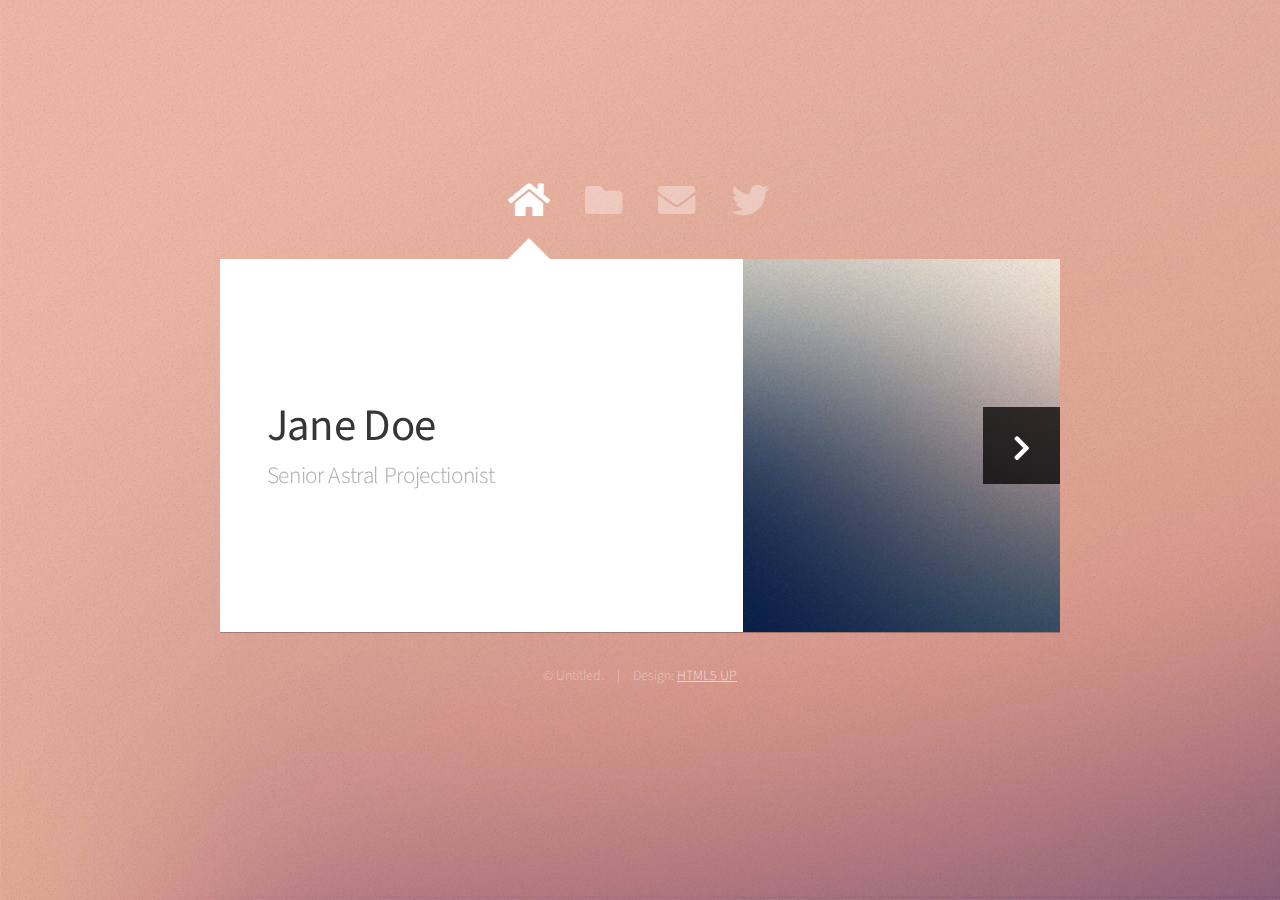
<file: index.html>
<!DOCTYPE HTML>
<html>
	<head>
		<title>Web Fundamentals Workshop</title>
		<meta charset="utf-8" />
		<meta name="viewport" content="width=device-width, initial-scale=1, user-scalable=no" />
		<link rel="stylesheet" href="assets/css/main.css" />
		<noscript><link rel="stylesheet" href="assets/css/noscript.css" /></noscript>
	</head>
	<body class="is-preload">

		<!-- Wrapper-->
			<div id="wrapper">

				<!-- Nav -->
					<nav id="nav">
						<a href="#" class="icon solid fa-home"><span>Home</span></a>
						<a href="#work" class="icon solid fa-folder"><span>Work</span></a>
						<a href="#contact" class="icon solid fa-envelope"><span>Contact</span></a>
						<a href="https://twitter.com/ajlkn" class="icon brands fa-twitter"><span>Twitter</span></a>
					</nav>

				<!-- Main -->
					<div id="main">

						<!-- Me -->
							<article id="home" class="panel intro">
								<header>
									<h1>Jane Doe</h1>
									<p>Senior Astral Projectionist</p>
								</header>
								<a href="#work" class="jumplink pic">
									<span class="arrow icon solid fa-chevron-right"><span>See my work</span></span>
									<img src="images/me.jpg" alt="" />
								</a>
							</article>

						<!-- Work -->
							<article id="work" class="panel">
								<header>
									<h2>Work</h2>
								</header>
								<p>
									Phasellus enim sapien, blandit ullamcorper elementum eu, condimentum eu elit.
									Vestibulum ante ipsum primis in faucibus orci luctus et ultrices posuere cubilia
									luctus elit eget interdum.
								</p>
								<section>
									<div class="row">
										<div class="col-4 col-6-medium col-12-small">
											<a href="#" class="image fit"><img src="images/pic01.jpg" alt=""></a>
										</div>
										<div class="col-4 col-6-medium col-12-small">
											<a href="#" class="image fit"><img src="images/pic02.jpg" alt=""></a>
										</div>
										<div class="col-4 col-6-medium col-12-small">
											<a href="#" class="image fit"><img src="images/pic03.jpg" alt=""></a>
										</div>
										<div class="col-4 col-6-medium col-12-small">
											<a href="#" class="image fit"><img src="images/pic04.jpg" alt=""></a>
										</div>
										<div class="col-4 col-6-medium col-12-small">
											<a href="#" class="image fit"><img src="images/pic05.jpg" alt=""></a>
										</div>
										<div class="col-4 col-6-medium col-12-small">
											<a href="#" class="image fit"><img src="images/pic06.jpg" alt=""></a>
										</div>
										<div class="col-4 col-6-medium col-12-small">
											<a href="#" class="image fit"><img src="images/pic07.jpg" alt=""></a>
										</div>
										<div class="col-4 col-6-medium col-12-small">
											<a href="#" class="image fit"><img src="images/pic08.jpg" alt=""></a>
										</div>
										<div class="col-4 col-6-medium col-12-small">
											<a href="#" class="image fit"><img src="images/pic09.jpg" alt=""></a>
										</div>
										<div class="col-4 col-6-medium col-12-small">
											<a href="#" class="image fit"><img src="images/pic10.jpg" alt=""></a>
										</div>
										<div class="col-4 col-6-medium col-12-small">
											<a href="#" class="image fit"><img src="images/pic11.jpg" alt=""></a>
										</div>
										<div class="col-4 col-6-medium col-12-small">
											<a href="#" class="image fit"><img src="images/pic12.jpg" alt=""></a>
										</div>
									</div>
								</section>
							</article>

						<!-- Contact -->
							<article id="contact" class="panel">
								<header>
									<h2>Contact Me</h2>
								</header>
								<form action="#" method="post">
									<div>
										<div class="row">
											<div class="col-6 col-12-medium">
												<input type="text" name="name" placeholder="Name" />
											</div>
											<div class="col-6 col-12-medium">
												<input type="text" name="email" placeholder="Email" />
											</div>
											<div class="col-12">
												<input type="text" name="subject" placeholder="Subject" />
											</div>
											<div class="col-12">
												<textarea name="message" placeholder="Message" rows="6"></textarea>
											</div>
											<div class="col-12">
												<input type="submit" value="Send Message" />
											</div>
										</div>
									</div>
								</form>
							</article>

					</div>

				<!-- Footer -->
					<div id="footer">
						<ul class="copyright">
							<li>&copy; Untitled.</li><li>Design: <a href="http://html5up.net">HTML5 UP</a></li>
						</ul>
					</div>

			</div>

		<!-- Scripts -->
			<script src="assets/js/jquery.min.js"></script>
			<script src="assets/js/browser.min.js"></script>
			<script src="assets/js/breakpoints.min.js"></script>
			<script src="assets/js/util.js"></script>
			<script src="assets/js/main.js"></script>

	</body>
</html>
</file>
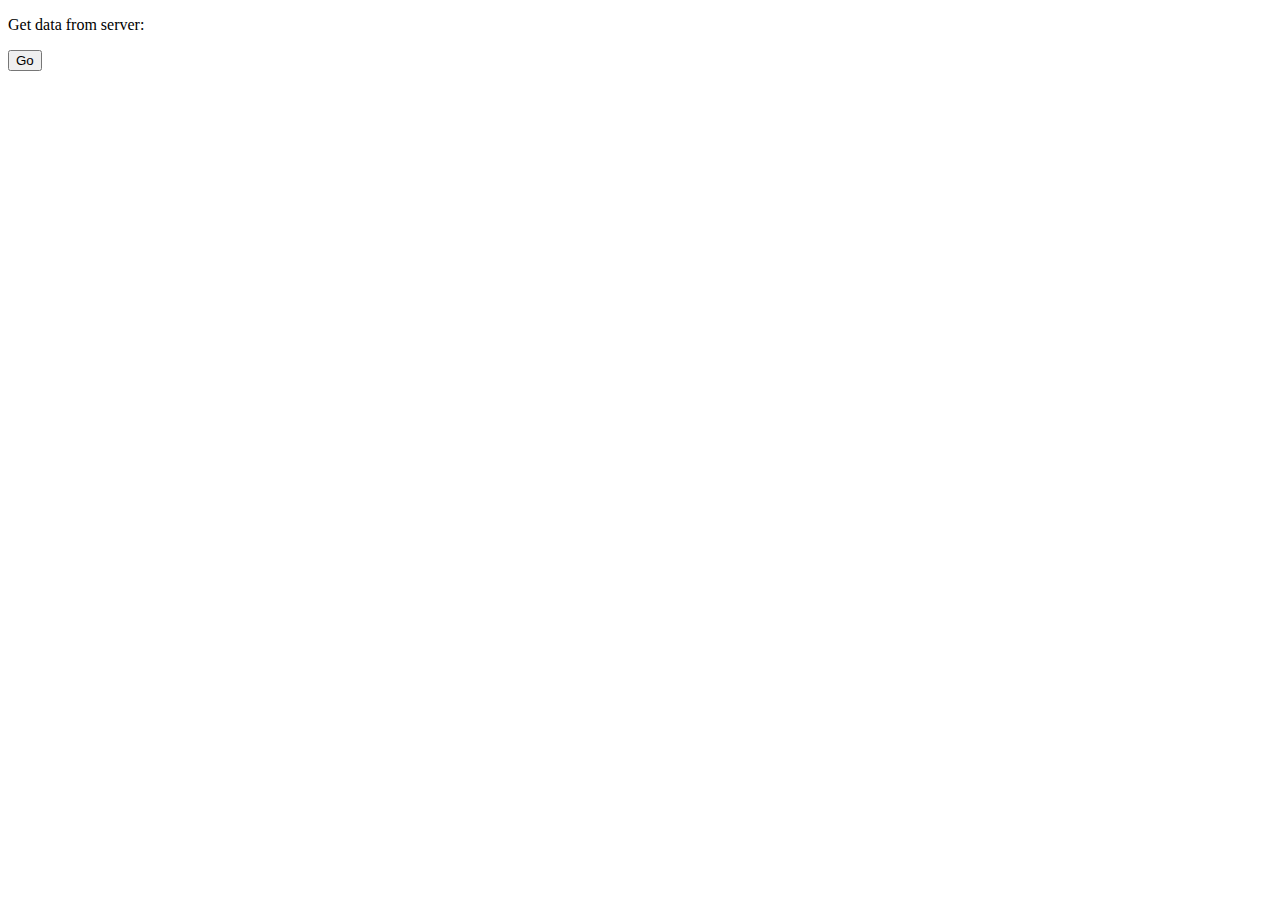
<file: 20221222_Hello_AJAX/index.html>
<!DOCTYPE html>
<html lang="en">
<head>
    <meta charset="UTF-8">
    <meta http-equiv="X-UA-Compatible" content="IE=edge">
    <meta name="viewport" content="width=device-width, initial-scale=1.0">
    <title>Hello AJAX</title>
</head>
<body>
    <div>
        <p>
            Get data from server:
            <span id="showData"></span>
        </p>
    </div>
    <button>Go</button>
    <script src="main.js" async defer></script>
</body>
</html>
</file>
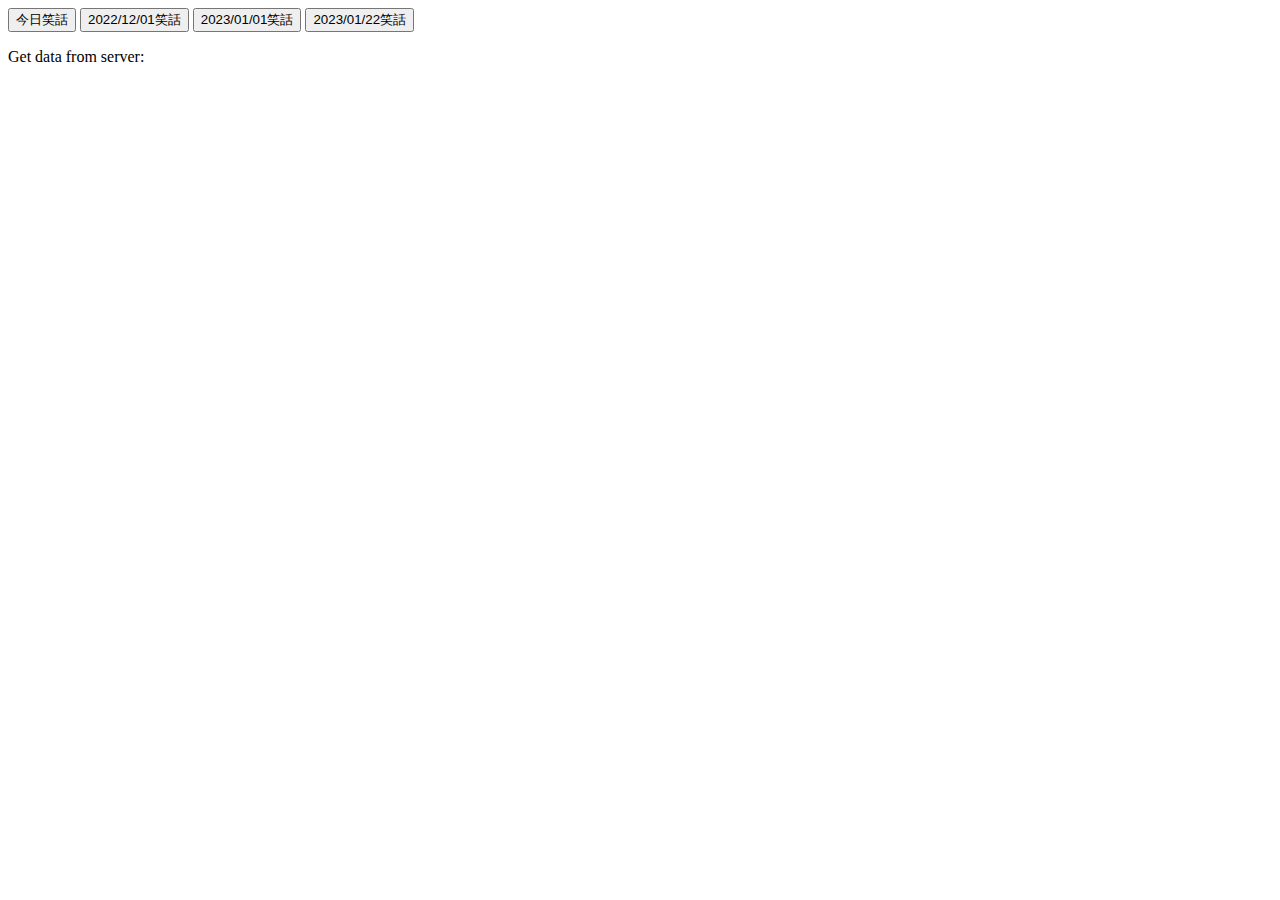
<file: 20221222_Today's_Joke/index.html>
<!DOCTYPE html>
<html lang="en">
<head>
    <meta charset="UTF-8">
    <meta http-equiv="X-UA-Compatible" content="IE=edge">
    <meta name="viewport" content="width=device-width, initial-scale=1.0">
    <title>Today's Joke</title>
</head>
<body>
    <!-- 四顆按鈕都設定不同的id -->
    <button id="">今日笑話</button>
    <button id="2022/12/01">2022/12/01笑話</button>
    <button id="2023/01/01">2023/01/01笑話</button>
    <button id="2023/01/22">2023/01/22笑話</button>
    <div>
        <p>
            Get data from server:
            <span id="showData"></span>
        </p>
    </div>

    <script src="main.js" async defer></script>
</body>
</html>
</file>
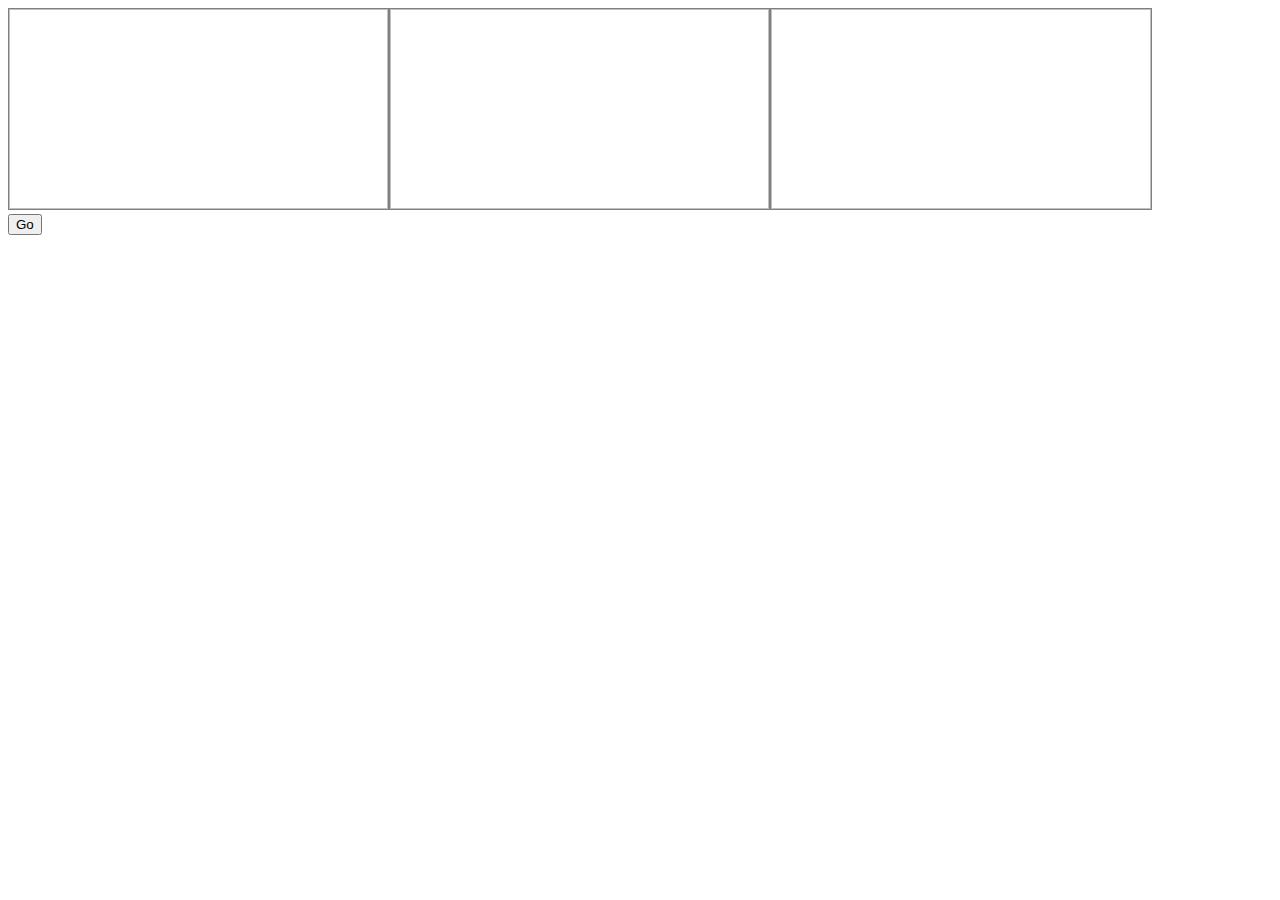
<file: 20221230_conculate_images/index.html>
<!DOCTYPE html>
<!--[if lt IE 7]>      <html class="no-js lt-ie9 lt-ie8 lt-ie7"> <![endif]-->
<!--[if IE 7]>         <html class="no-js lt-ie9 lt-ie8"> <![endif]-->
<!--[if IE 8]>         <html class="no-js lt-ie9"> <![endif]-->
<!--[if gt IE 8]>      <html class="no-js"> <!--<![endif]-->
<html>
    <head>
        <meta charset="utf-8">
        <meta http-equiv="X-UA-Compatible" content="IE=edge">
        <title></title>
        <meta name="description" content="">
        <meta name="viewport" content="width=device-width, initial-scale=1">
        <link rel="stylesheet" href="style.css">
    </head>
    <body>
        <!--[if lt IE 7]>
            <p class="browsehappy">You are using an <strong>outdated</strong> browser. Please <a href="#">upgrade your browser</a> to improve your experience.</p>
        <![endif]-->
        <div>
            <img id="image1"><img id="image2"><img id="image3">
        </div>
        <button>Go</button> <span></span>
        <script src="https://code.jquery.com/jquery-3.6.0.min.js"></script>
        <script src="main.js"></script>
    </body>
</html>
</file>
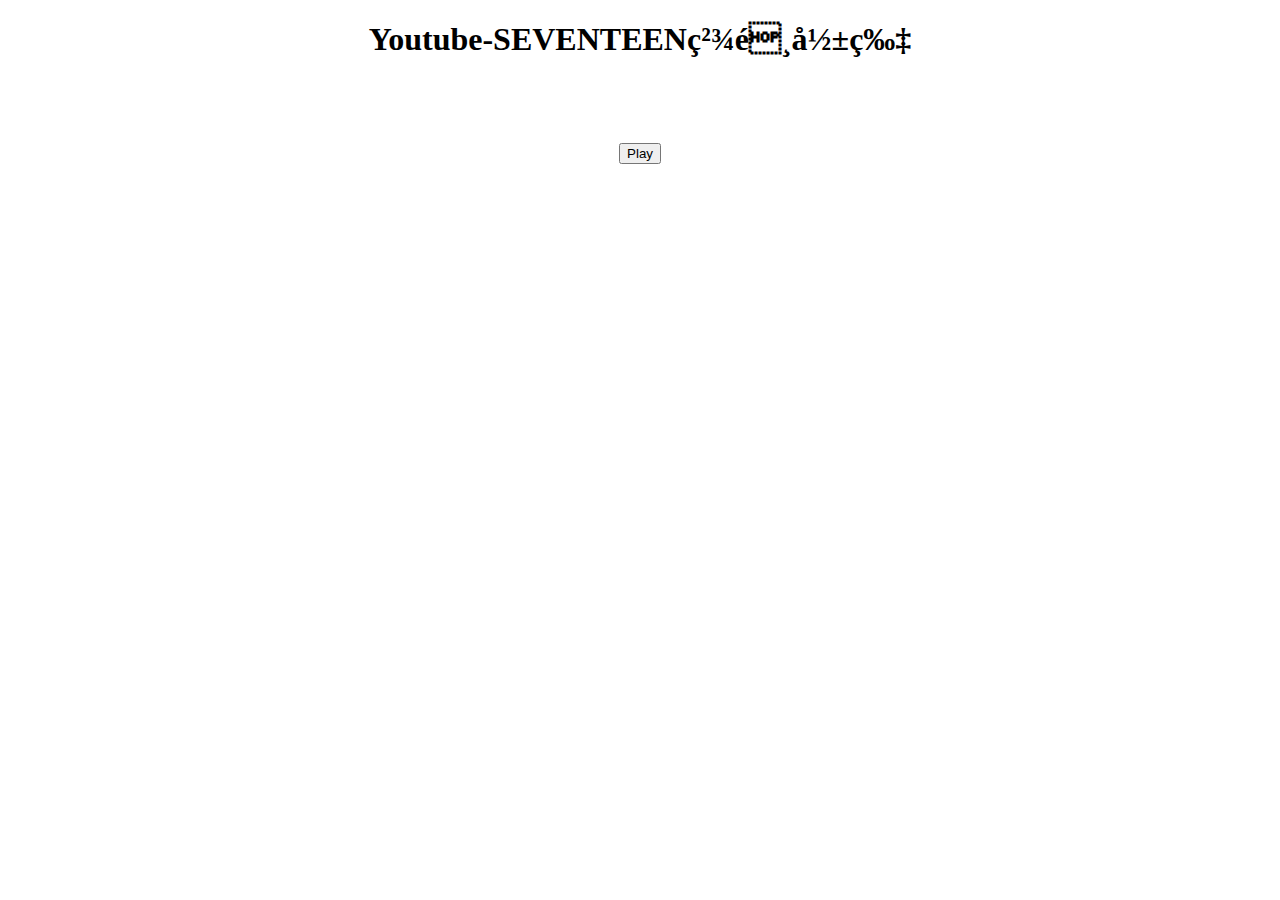
<file: 20221230_yotube_player/index.html>
<!DOCTYPEhtml>
<html>
    <head>
        <metacharset="utf-8">
        <title>Youtube player</title>
        <link rel="stylesheet" href="style.css">
    </head>
    <body>
        <h1>Youtube-SEVENTEEN精選影片</h1>
        <h2></h2>
        <!--播放歌曲名稱放這裡-->
        <div id="player"></div>
        <!--YouTubeVideoPlayer-->
        <br>
        <input id="playButton" type="button" value="Play">
        <script src="https://code.jquery.com/jquery-3.6.0.min.js"></script>
        <script src="https://www.youtube.com/iframe_api"></script>
        <script src="PlayList.js"></script>
        <script src="main.js"></script>
    </body>
</html>
</file>
<file: assets/css/noscript.css>
/* Wrapper */

	#wrapper {
		opacity: 1 !important;
	}

/* Nav */

	#nav a {
		opacity: 1.0;
	}

		#nav a:before, #nav a:after {
			display: none;
		}

		#nav a span {
			top: 0;
			opacity: 1.0;
		}

			#nav a span:after {
				display: none;
			}

/* Main */

	#main {
		background: none;
		box-shadow: none;
	}

		#main > .panel {
			background: #ffffff;
			margin-bottom: 2em;
		}

			#main > .panel:last-child {
				margin-bottom: 0;
			}
</file>
<file: 20221230_conculate_images/style.css>
img{
    width: 30%;
    height: 200px;
    border: 1px solid gray;
}
</file>
<file: 20221230_yotube_player/style.css>
body{
    text-align: center;
}
h2{
    /*預留歌曲名稱顯示空間*/
    height: 32px;
    font-size: medium;
}
</file>
<file: assets/css/main.css>
@import url("https://fonts.googleapis.com/css?family=Source+Sans+Pro:300,400,300italic,400italic");
@import url("fontawesome-all.min.css");

html, body, div, span, applet, object,
iframe, h1, h2, h3, h4, h5, h6, p, blockquote,
pre, a, abbr, acronym, address, big, cite,
code, del, dfn, em, img, ins, kbd, q, s, samp,
small, strike, strong, sub, sup, tt, var, b,
u, i, center, dl, dt, dd, ol, ul, li, fieldset,
form, label, legend, table, caption, tbody,
tfoot, thead, tr, th, td, article, aside,
canvas, details, embed, figure, figcaption,
footer, header, hgroup, menu, nav, output, ruby,
section, summary, time, mark, audio, video {
	margin: 0;
	padding: 0;
	border: 0;
	font-size: 100%;
	font: inherit;
	vertical-align: baseline;}

article, aside, details, figcaption, figure,
footer, header, hgroup, menu, nav, section {
	display: block;}

body {
	line-height: 1;
}

ol, ul {
	list-style: none;
}

blockquote, q {
	quotes: none;
}

	blockquote:before, blockquote:after, q:before, q:after {
		content: '';
		content: none;
	}

table {
	border-collapse: collapse;
	border-spacing: 0;
}

body {
	-webkit-text-size-adjust: none;
}

mark {
	background-color: transparent;
	color: inherit;
}

input::-moz-focus-inner {
	border: 0;
	padding: 0;
}

input, select, textarea {
	-moz-appearance: none;
	-webkit-appearance: none;
	-ms-appearance: none;
	appearance: none;
}

/* Row */

	.row {
		display: flex;
		flex-wrap: wrap;
		box-sizing: border-box;
		align-items: stretch;
	}

		.row > * {
			box-sizing: border-box;
		}

		.row.gtr-uniform > * > :last-child {
			margin-bottom: 0;
		}

		.row.aln-left {
			justify-content: flex-start;
		}

		.row.aln-center {
			justify-content: center;
		}

		.row.aln-right {
			justify-content: flex-end;
		}

		.row.aln-top {
			align-items: flex-start;
		}

		.row.aln-middle {
			align-items: center;
		}

		.row.aln-bottom {
			align-items: flex-end;
		}

		.row > .imp {
			order: -1;
		}

		.row > .col-1 {
			width: 8.33333%;
		}

		.row > .off-1 {
			margin-left: 8.33333%;
		}

		.row > .col-2 {
			width: 16.66667%;
		}

		.row > .off-2 {
			margin-left: 16.66667%;
		}

		.row > .col-3 {
			width: 25%;
		}

		.row > .off-3 {
			margin-left: 25%;
		}

		.row > .col-4 {
			width: 33.33333%;
		}

		.row > .off-4 {
			margin-left: 33.33333%;
		}

		.row > .col-5 {
			width: 41.66667%;
		}

		.row > .off-5 {
			margin-left: 41.66667%;
		}

		.row > .col-6 {
			width: 50%;
		}

		.row > .off-6 {
			margin-left: 50%;
		}

		.row > .col-7 {
			width: 58.33333%;
		}

		.row > .off-7 {
			margin-left: 58.33333%;
		}

		.row > .col-8 {
			width: 66.66667%;
		}

		.row > .off-8 {
			margin-left: 66.66667%;
		}

		.row > .col-9 {
			width: 75%;
		}

		.row > .off-9 {
			margin-left: 75%;
		}

		.row > .col-10 {
			width: 83.33333%;
		}

		.row > .off-10 {
			margin-left: 83.33333%;
		}

		.row > .col-11 {
			width: 91.66667%;
		}

		.row > .off-11 {
			margin-left: 91.66667%;
		}

		.row > .col-12 {
			width: 100%;
		}

		.row > .off-12 {
			margin-left: 100%;
		}

		.row.gtr-0 {
			margin-top: 0em;
			margin-left: 0em;
		}

			.row.gtr-0 > * {
				padding: 0em 0 0 0em;
			}

			.row.gtr-0.gtr-uniform {
				margin-top: 0em;
			}

				.row.gtr-0.gtr-uniform > * {
					padding-top: 0em;
				}

		.row.gtr-25 {
			margin-top: -0.3125em;
			margin-left: -0.3125em;
		}

			.row.gtr-25 > * {
				padding: 0.3125em 0 0 0.3125em;
			}

			.row.gtr-25.gtr-uniform {
				margin-top: -0.3125em;
			}

				.row.gtr-25.gtr-uniform > * {
					padding-top: 0.3125em;
				}

		.row.gtr-50 {
			margin-top: -0.625em;
			margin-left: -0.625em;
		}

			.row.gtr-50 > * {
				padding: 0.625em 0 0 0.625em;
			}

			.row.gtr-50.gtr-uniform {
				margin-top: -0.625em;
			}

				.row.gtr-50.gtr-uniform > * {
					padding-top: 0.625em;
				}

		.row {
			margin-top: -1.25em;
			margin-left: -1.25em;
		}

			.row > * {
				padding: 1.25em 0 0 1.25em;
			}

			.row.gtr-uniform {
				margin-top: -1.25em;
			}

				.row.gtr-uniform > * {
					padding-top: 1.25em;
				}

		.row.gtr-150 {
			margin-top: -1.875em;
			margin-left: -1.875em;
		}

			.row.gtr-150 > * {
				padding: 1.875em 0 0 1.875em;
			}

			.row.gtr-150.gtr-uniform {
				margin-top: -1.875em;
			}

				.row.gtr-150.gtr-uniform > * {
					padding-top: 1.875em;
				}

		.row.gtr-200 {
			margin-top: -2.5em;
			margin-left: -2.5em;
		}

			.row.gtr-200 > * {
				padding: 2.5em 0 0 2.5em;
			}

			.row.gtr-200.gtr-uniform {
				margin-top: -2.5em;
			}

				.row.gtr-200.gtr-uniform > * {
					padding-top: 2.5em;
				}

		@media screen and (max-width: 1680px) {

			.row {
				display: flex;
				flex-wrap: wrap;
				box-sizing: border-box;
				align-items: stretch;
			}

				.row > * {
					box-sizing: border-box;
				}

				.row.gtr-uniform > * > :last-child {
					margin-bottom: 0;
				}

				.row.aln-left {
					justify-content: flex-start;
				}

				.row.aln-center {
					justify-content: center;
				}

				.row.aln-right {
					justify-content: flex-end;
				}

				.row.aln-top {
					align-items: flex-start;
				}

				.row.aln-middle {
					align-items: center;
				}

				.row.aln-bottom {
					align-items: flex-end;
				}

				.row > .imp-xlarge {
					order: -1;
				}

				.row > .col-1-xlarge {
					width: 8.33333%;
				}

				.row > .off-1-xlarge {
					margin-left: 8.33333%;
				}

				.row > .col-2-xlarge {
					width: 16.66667%;
				}

				.row > .off-2-xlarge {
					margin-left: 16.66667%;
				}

				.row > .col-3-xlarge {
					width: 25%;
				}

				.row > .off-3-xlarge {
					margin-left: 25%;
				}

				.row > .col-4-xlarge {
					width: 33.33333%;
				}

				.row > .off-4-xlarge {
					margin-left: 33.33333%;
				}

				.row > .col-5-xlarge {
					width: 41.66667%;
				}

				.row > .off-5-xlarge {
					margin-left: 41.66667%;
				}

				.row > .col-6-xlarge {
					width: 50%;
				}

				.row > .off-6-xlarge {
					margin-left: 50%;
				}

				.row > .col-7-xlarge {
					width: 58.33333%;
				}

				.row > .off-7-xlarge {
					margin-left: 58.33333%;
				}

				.row > .col-8-xlarge {
					width: 66.66667%;
				}

				.row > .off-8-xlarge {
					margin-left: 66.66667%;
				}

				.row > .col-9-xlarge {
					width: 75%;
				}

				.row > .off-9-xlarge {
					margin-left: 75%;
				}

				.row > .col-10-xlarge {
					width: 83.33333%;
				}

				.row > .off-10-xlarge {
					margin-left: 83.33333%;
				}

				.row > .col-11-xlarge {
					width: 91.66667%;
				}

				.row > .off-11-xlarge {
					margin-left: 91.66667%;
				}

				.row > .col-12-xlarge {
					width: 100%;
				}

				.row > .off-12-xlarge {
					margin-left: 100%;
				}

				.row.gtr-0 {
					margin-top: 0em;
					margin-left: 0em;
				}

					.row.gtr-0 > * {
						padding: 0em 0 0 0em;
					}

					.row.gtr-0.gtr-uniform {
						margin-top: 0em;
					}

						.row.gtr-0.gtr-uniform > * {
							padding-top: 0em;
						}

				.row.gtr-25 {
					margin-top: -0.3125em;
					margin-left: -0.3125em;
				}

					.row.gtr-25 > * {
						padding: 0.3125em 0 0 0.3125em;
					}

					.row.gtr-25.gtr-uniform {
						margin-top: -0.3125em;
					}

						.row.gtr-25.gtr-uniform > * {
							padding-top: 0.3125em;
						}

				.row.gtr-50 {
					margin-top: -0.625em;
					margin-left: -0.625em;
				}

					.row.gtr-50 > * {
						padding: 0.625em 0 0 0.625em;
					}

					.row.gtr-50.gtr-uniform {
						margin-top: -0.625em;
					}

						.row.gtr-50.gtr-uniform > * {
							padding-top: 0.625em;
						}

				.row {
					margin-top: -1.25em;
					margin-left: -1.25em;
				}

					.row > * {
						padding: 1.25em 0 0 1.25em;
					}

					.row.gtr-uniform {
						margin-top: -1.25em;
					}

						.row.gtr-uniform > * {
							padding-top: 1.25em;
						}

				.row.gtr-150 {
					margin-top: -1.875em;
					margin-left: -1.875em;
				}

					.row.gtr-150 > * {
						padding: 1.875em 0 0 1.875em;
					}

					.row.gtr-150.gtr-uniform {
						margin-top: -1.875em;
					}

						.row.gtr-150.gtr-uniform > * {
							padding-top: 1.875em;
						}

				.row.gtr-200 {
					margin-top: -2.5em;
					margin-left: -2.5em;
				}

					.row.gtr-200 > * {
						padding: 2.5em 0 0 2.5em;
					}

					.row.gtr-200.gtr-uniform {
						margin-top: -2.5em;
					}

						.row.gtr-200.gtr-uniform > * {
							padding-top: 2.5em;
						}

		}

		@media screen and (max-width: 1280px) {

			.row {
				display: flex;
				flex-wrap: wrap;
				box-sizing: border-box;
				align-items: stretch;
			}

				.row > * {
					box-sizing: border-box;
				}

				.row.gtr-uniform > * > :last-child {
					margin-bottom: 0;
				}

				.row.aln-left {
					justify-content: flex-start;
				}

				.row.aln-center {
					justify-content: center;
				}

				.row.aln-right {
					justify-content: flex-end;
				}

				.row.aln-top {
					align-items: flex-start;
				}

				.row.aln-middle {
					align-items: center;
				}

				.row.aln-bottom {
					align-items: flex-end;
				}

				.row > .imp-large {
					order: -1;
				}

				.row > .col-1-large {
					width: 8.33333%;
				}

				.row > .off-1-large {
					margin-left: 8.33333%;
				}

				.row > .col-2-large {
					width: 16.66667%;
				}

				.row > .off-2-large {
					margin-left: 16.66667%;
				}

				.row > .col-3-large {
					width: 25%;
				}

				.row > .off-3-large {
					margin-left: 25%;
				}

				.row > .col-4-large {
					width: 33.33333%;
				}

				.row > .off-4-large {
					margin-left: 33.33333%;
				}

				.row > .col-5-large {
					width: 41.66667%;
				}

				.row > .off-5-large {
					margin-left: 41.66667%;
				}

				.row > .col-6-large {
					width: 50%;
				}

				.row > .off-6-large {
					margin-left: 50%;
				}

				.row > .col-7-large {
					width: 58.33333%;
				}

				.row > .off-7-large {
					margin-left: 58.33333%;
				}

				.row > .col-8-large {
					width: 66.66667%;
				}

				.row > .off-8-large {
					margin-left: 66.66667%;
				}

				.row > .col-9-large {
					width: 75%;
				}

				.row > .off-9-large {
					margin-left: 75%;
				}

				.row > .col-10-large {
					width: 83.33333%;
				}

				.row > .off-10-large {
					margin-left: 83.33333%;
				}

				.row > .col-11-large {
					width: 91.66667%;
				}

				.row > .off-11-large {
					margin-left: 91.66667%;
				}

				.row > .col-12-large {
					width: 100%;
				}

				.row > .off-12-large {
					margin-left: 100%;
				}

				.row.gtr-0 {
					margin-top: 0em;
					margin-left: 0em;
				}

					.row.gtr-0 > * {
						padding: 0em 0 0 0em;
					}

					.row.gtr-0.gtr-uniform {
						margin-top: 0em;
					}

						.row.gtr-0.gtr-uniform > * {
							padding-top: 0em;
						}

				.row.gtr-25 {
					margin-top: -0.3125em;
					margin-left: -0.3125em;
				}

					.row.gtr-25 > * {
						padding: 0.3125em 0 0 0.3125em;
					}

					.row.gtr-25.gtr-uniform {
						margin-top: -0.3125em;
					}

						.row.gtr-25.gtr-uniform > * {
							padding-top: 0.3125em;
						}

				.row.gtr-50 {
					margin-top: -0.625em;
					margin-left: -0.625em;
				}

					.row.gtr-50 > * {
						padding: 0.625em 0 0 0.625em;
					}

					.row.gtr-50.gtr-uniform {
						margin-top: -0.625em;
					}

						.row.gtr-50.gtr-uniform > * {
							padding-top: 0.625em;
						}

				.row {
					margin-top: -1.25em;
					margin-left: -1.25em;
				}

					.row > * {
						padding: 1.25em 0 0 1.25em;
					}

					.row.gtr-uniform {
						margin-top: -1.25em;
					}

						.row.gtr-uniform > * {
							padding-top: 1.25em;
						}

				.row.gtr-150 {
					margin-top: -1.875em;
					margin-left: -1.875em;
				}

					.row.gtr-150 > * {
						padding: 1.875em 0 0 1.875em;
					}

					.row.gtr-150.gtr-uniform {
						margin-top: -1.875em;
					}

						.row.gtr-150.gtr-uniform > * {
							padding-top: 1.875em;
						}

				.row.gtr-200 {
					margin-top: -2.5em;
					margin-left: -2.5em;
				}

					.row.gtr-200 > * {
						padding: 2.5em 0 0 2.5em;
					}

					.row.gtr-200.gtr-uniform {
						margin-top: -2.5em;
					}

						.row.gtr-200.gtr-uniform > * {
							padding-top: 2.5em;
						}

		}

		@media screen and (max-width: 980px) {

			.row {
				display: flex;
				flex-wrap: wrap;
				box-sizing: border-box;
				align-items: stretch;
			}

				.row > * {
					box-sizing: border-box;
				}

				.row.gtr-uniform > * > :last-child {
					margin-bottom: 0;
				}

				.row.aln-left {
					justify-content: flex-start;
				}

				.row.aln-center {
					justify-content: center;
				}

				.row.aln-right {
					justify-content: flex-end;
				}

				.row.aln-top {
					align-items: flex-start;
				}

				.row.aln-middle {
					align-items: center;
				}

				.row.aln-bottom {
					align-items: flex-end;
				}

				.row > .imp-medium {
					order: -1;
				}

				.row > .col-1-medium {
					width: 8.33333%;
				}

				.row > .off-1-medium {
					margin-left: 8.33333%;
				}

				.row > .col-2-medium {
					width: 16.66667%;
				}

				.row > .off-2-medium {
					margin-left: 16.66667%;
				}

				.row > .col-3-medium {
					width: 25%;
				}

				.row > .off-3-medium {
					margin-left: 25%;
				}

				.row > .col-4-medium {
					width: 33.33333%;
				}

				.row > .off-4-medium {
					margin-left: 33.33333%;
				}

				.row > .col-5-medium {
					width: 41.66667%;
				}

				.row > .off-5-medium {
					margin-left: 41.66667%;
				}

				.row > .col-6-medium {
					width: 50%;
				}

				.row > .off-6-medium {
					margin-left: 50%;
				}

				.row > .col-7-medium {
					width: 58.33333%;
				}

				.row > .off-7-medium {
					margin-left: 58.33333%;
				}

				.row > .col-8-medium {
					width: 66.66667%;
				}

				.row > .off-8-medium {
					margin-left: 66.66667%;
				}

				.row > .col-9-medium {
					width: 75%;
				}

				.row > .off-9-medium {
					margin-left: 75%;
				}

				.row > .col-10-medium {
					width: 83.33333%;
				}

				.row > .off-10-medium {
					margin-left: 83.33333%;
				}

				.row > .col-11-medium {
					width: 91.66667%;
				}

				.row > .off-11-medium {
					margin-left: 91.66667%;
				}

				.row > .col-12-medium {
					width: 100%;
				}

				.row > .off-12-medium {
					margin-left: 100%;
				}

				.row.gtr-0 {
					margin-top: 0em;
					margin-left: 0em;
				}

					.row.gtr-0 > * {
						padding: 0em 0 0 0em;
					}

					.row.gtr-0.gtr-uniform {
						margin-top: 0em;
					}

						.row.gtr-0.gtr-uniform > * {
							padding-top: 0em;
						}

				.row.gtr-25 {
					margin-top: -0.3125em;
					margin-left: -0.3125em;
				}

					.row.gtr-25 > * {
						padding: 0.3125em 0 0 0.3125em;
					}

					.row.gtr-25.gtr-uniform {
						margin-top: -0.3125em;
					}

						.row.gtr-25.gtr-uniform > * {
							padding-top: 0.3125em;
						}

				.row.gtr-50 {
					margin-top: -0.625em;
					margin-left: -0.625em;
				}

					.row.gtr-50 > * {
						padding: 0.625em 0 0 0.625em;
					}

					.row.gtr-50.gtr-uniform {
						margin-top: -0.625em;
					}

						.row.gtr-50.gtr-uniform > * {
							padding-top: 0.625em;
						}

				.row {
					margin-top: -1.25em;
					margin-left: -1.25em;
				}

					.row > * {
						padding: 1.25em 0 0 1.25em;
					}

					.row.gtr-uniform {
						margin-top: -1.25em;
					}

						.row.gtr-uniform > * {
							padding-top: 1.25em;
						}

				.row.gtr-150 {
					margin-top: -1.875em;
					margin-left: -1.875em;
				}

					.row.gtr-150 > * {
						padding: 1.875em 0 0 1.875em;
					}

					.row.gtr-150.gtr-uniform {
						margin-top: -1.875em;
					}

						.row.gtr-150.gtr-uniform > * {
							padding-top: 1.875em;
						}

				.row.gtr-200 {
					margin-top: -2.5em;
					margin-left: -2.5em;
				}

					.row.gtr-200 > * {
						padding: 2.5em 0 0 2.5em;
					}

					.row.gtr-200.gtr-uniform {
						margin-top: -2.5em;
					}

						.row.gtr-200.gtr-uniform > * {
							padding-top: 2.5em;
						}

		}

		@media screen and (max-width: 736px) {

			.row {
				display: flex;
				flex-wrap: wrap;
				box-sizing: border-box;
				align-items: stretch;
			}

				.row > * {
					box-sizing: border-box;
				}

				.row.gtr-uniform > * > :last-child {
					margin-bottom: 0;
				}

				.row.aln-left {
					justify-content: flex-start;
				}

				.row.aln-center {
					justify-content: center;
				}

				.row.aln-right {
					justify-content: flex-end;
				}

				.row.aln-top {
					align-items: flex-start;
				}

				.row.aln-middle {
					align-items: center;
				}

				.row.aln-bottom {
					align-items: flex-end;
				}

				.row > .imp-small {
					order: -1;
				}

				.row > .col-1-small {
					width: 8.33333%;
				}

				.row > .off-1-small {
					margin-left: 8.33333%;
				}

				.row > .col-2-small {
					width: 16.66667%;
				}

				.row > .off-2-small {
					margin-left: 16.66667%;
				}

				.row > .col-3-small {
					width: 25%;
				}

				.row > .off-3-small {
					margin-left: 25%;
				}

				.row > .col-4-small {
					width: 33.33333%;
				}

				.row > .off-4-small {
					margin-left: 33.33333%;
				}

				.row > .col-5-small {
					width: 41.66667%;
				}

				.row > .off-5-small {
					margin-left: 41.66667%;
				}

				.row > .col-6-small {
					width: 50%;
				}

				.row > .off-6-small {
					margin-left: 50%;
				}

				.row > .col-7-small {
					width: 58.33333%;
				}

				.row > .off-7-small {
					margin-left: 58.33333%;
				}

				.row > .col-8-small {
					width: 66.66667%;
				}

				.row > .off-8-small {
					margin-left: 66.66667%;
				}

				.row > .col-9-small {
					width: 75%;
				}

				.row > .off-9-small {
					margin-left: 75%;
				}

				.row > .col-10-small {
					width: 83.33333%;
				}

				.row > .off-10-small {
					margin-left: 83.33333%;
				}

				.row > .col-11-small {
					width: 91.66667%;
				}

				.row > .off-11-small {
					margin-left: 91.66667%;
				}

				.row > .col-12-small {
					width: 100%;
				}

				.row > .off-12-small {
					margin-left: 100%;
				}

				.row.gtr-0 {
					margin-top: 0em;
					margin-left: 0em;
				}

					.row.gtr-0 > * {
						padding: 0em 0 0 0em;
					}

					.row.gtr-0.gtr-uniform {
						margin-top: 0em;
					}

						.row.gtr-0.gtr-uniform > * {
							padding-top: 0em;
						}

				.row.gtr-25 {
					margin-top: -0.3125em;
					margin-left: -0.3125em;
				}

					.row.gtr-25 > * {
						padding: 0.3125em 0 0 0.3125em;
					}

					.row.gtr-25.gtr-uniform {
						margin-top: -0.3125em;
					}

						.row.gtr-25.gtr-uniform > * {
							padding-top: 0.3125em;
						}

				.row.gtr-50 {
					margin-top: -0.625em;
					margin-left: -0.625em;
				}

					.row.gtr-50 > * {
						padding: 0.625em 0 0 0.625em;
					}

					.row.gtr-50.gtr-uniform {
						margin-top: -0.625em;
					}

						.row.gtr-50.gtr-uniform > * {
							padding-top: 0.625em;
						}

				.row {
					margin-top: -1.25em;
					margin-left: -1.25em;
				}

					.row > * {
						padding: 1.25em 0 0 1.25em;
					}

					.row.gtr-uniform {
						margin-top: -1.25em;
					}

						.row.gtr-uniform > * {
							padding-top: 1.25em;
						}

				.row.gtr-150 {
					margin-top: -1.875em;
					margin-left: -1.875em;
				}

					.row.gtr-150 > * {
						padding: 1.875em 0 0 1.875em;
					}

					.row.gtr-150.gtr-uniform {
						margin-top: -1.875em;
					}

						.row.gtr-150.gtr-uniform > * {
							padding-top: 1.875em;
						}

				.row.gtr-200 {
					margin-top: -2.5em;
					margin-left: -2.5em;
				}

					.row.gtr-200 > * {
						padding: 2.5em 0 0 2.5em;
					}

					.row.gtr-200.gtr-uniform {
						margin-top: -2.5em;
					}

						.row.gtr-200.gtr-uniform > * {
							padding-top: 2.5em;
						}

		}

/* Basic */

	html {
		box-sizing: border-box;
	}

	*, *:before, *:after {
		box-sizing: inherit;
	}

	body {
		background-image: url("images/overlay.png"), url("images/bg.jpg");
		background-repeat: repeat, no-repeat;
		background-size: auto, 100% 100%;
		background-attachment: fixed;
		overflow-y: scroll;
	}

		body.is-preload *, body.is-preload *:before, body.is-preload *:after {
			-moz-animation: none !important;
			-webkit-animation: none !important;
			-ms-animation: none !important;
			animation: none !important;
			-moz-transition: none !important;
			-webkit-transition: none !important;
			-ms-transition: none !important;
			transition: none !important;
		}

	body, input, textarea, select {
		font-family: 'Source Sans Pro', sans-serif;
		font-weight: 300;
		color: #777777;
		font-size: 20pt;
		line-height: 1.75em;
	}

		@media screen and (max-width: 1680px) {

			body, input, textarea, select {
				font-size: 15pt;
			}

		}

		@media screen and (max-width: 1280px) {

			body, input, textarea, select {
				font-size: 14pt;
			}

		}

		@media screen and (max-width: 736px) {

			body, input, textarea, select {
				font-size: 12pt;
			}

		}

		@media screen and (max-width: 360px) {

			body, input, textarea, select {
				font-size: 11pt;
			}

		}

	strong, b, h1, h2, h3, h4, h5, h6 {
		font-weight: 400;
		color: #363636;
	}

	h1 {
		font-size: 2.4em;
		letter-spacing: -0.015em;
	}

	h2 {
		font-size: 1.8em;
		letter-spacing: -0.015em;
	}

	h3, h4, h5, h6 {
		font-size: 1.25em;
		letter-spacing: -0.015em;
	}

	@media screen and (max-width: 736px) {

		h1 {
			font-size: 1.75em;
		}

		h2 {
			font-size: 1.375em;
		}

		h3, h4, h5, h6 {
			font-size: 1em;
		}

	}

	blockquote {
		border-left: solid 0.5em #ddd;
		padding: 1em 0 1em 2em;
		font-style: italic;
	}

	em, i {
		font-style: italic;
	}

	hr {
		border: 0;
		border-top: solid 1px #ddd;
		padding: 1.5em 0 0 0;
		margin: 1.75em 0 0 0;
	}

	sub {
		position: relative;
		top: 0.5em;
		font-size: 0.8em;
	}

	sup {
		position: relative;
		top: -0.5em;
		font-size: 0.8em;
	}

	br.clear {
		clear: both;
	}

	p, ul, ol, dl, table, blockquote, form {
		margin-bottom: 2em;
	}

/* Table */

	table {
		width: 100%;
	}

		table.default tbody tr {
			border-bottom: solid 1px #f4f4f4;
		}

		table.default td {
			padding: 0.5em 1em 0.5em 1em;
		}

		table.default th {
			text-align: left;
			font-weight: 400;
			padding: 0.5em 1em 0.5em 1em;
		}

		table.default thead {
			border-bottom: solid 2px #f4f4f4;
		}

/* Form */

	form label {
		display: block;
		font-weight: 400;
		color: #363636;
		margin: 0 0 1em 0;
	}

	form input[type="text"],
	form input[type="email"],
	form input[type="password"],
	form select,
	form textarea {
		-webkit-appearance: none;
		border: 0;
		background: #f4f4f4;
		padding: 0.75em;
		width: 100%;
		-moz-transition: background-color .25s ease-in-out;
		-webkit-transition: background-color .25s ease-in-out;
		-ms-transition: background-color .25s ease-in-out;
		transition: background-color .25s ease-in-out;
	}

		form input[type="text"]:focus,
		form input[type="email"]:focus,
		form input[type="password"]:focus,
		form select:focus,
		form textarea:focus {
			background: #f8f8f8;
		}

	form input[type="text"],
	form input[type="email"],
	form input[type="password"],
	form select {
		line-height: 1.35em;
	}

	form ::-webkit-input-placeholder {
		color: #999;
	}

	form :-moz-placeholder {
		color: #999;
	}

	form ::-moz-placeholder {
		color: #999;
	}

	form :-ms-input-placeholder {
		color: #999;
	}

/* Section/Article */

	section, article {
		margin-bottom: 3em;
	}

		section > :last-child, section:last-child, article > :last-child, article:last-child {
			margin-bottom: 0;
		}

	header {
		margin: 0 0 1.5em 0;
	}

		header > p {
			margin: 0.5em 0 0 0;
			color: #aaa;
		}

		@media screen and (max-width: 736px) {

			header {
				margin: 0 0 1em 0;
			}

		}

/* Image */

	.image {
		display: inline-block;
	}

		.image img {
			display: block;
			width: 100%;
		}

		.image.fit {
			display: block;
			width: 100%;
		}

		.image.featured {
			display: block;
			width: 100%;
			margin: 0 0 2em 0;
		}

		.image.left {
			float: left;
			margin: 0 2em 2em 0;
		}

		.image.centered {
			display: block;
			margin: 0 0 2em 0;
		}

			.image.centered img {
				margin: 0 auto;
				width: auto;
			}

/* Button */

	input[type="button"],
	input[type="submit"],
	input[type="reset"],
	button,
	.button {
		-moz-transition: background-color .25s ease-in-out;
		-webkit-transition: background-color .25s ease-in-out;
		-ms-transition: background-color .25s ease-in-out;
		transition: background-color .25s ease-in-out;
		-webkit-appearance: none;
		display: inline-block;
		background-color: #222222;
		color: #ffffff;
		border: 0;
		cursor: pointer;
		outline: 0;
		padding: 0.7em 1.5em 0.7em 1.5em;
	}

		input[type="button"]:hover,
		input[type="submit"]:hover,
		input[type="reset"]:hover,
		button:hover,
		.button:hover {
			background-color: #333333;
		}

		input[type="button"]:active,
		input[type="submit"]:active,
		input[type="reset"]:active,
		button:active,
		.button:active {
			background-color: #444444;
		}

		input[type="button"].alt,
		input[type="submit"].alt,
		input[type="reset"].alt,
		button.alt,
		.button.alt {
			background-color: #777777;
		}

			input[type="button"].alt:hover,
			input[type="submit"].alt:hover,
			input[type="reset"].alt:hover,
			button.alt:hover,
			.button.alt:hover {
				background-color: #888888;
			}

			input[type="button"].alt:active,
			input[type="submit"].alt:active,
			input[type="reset"].alt:active,
			button.alt:active,
			.button.alt:active {
				background-color: #999999;
			}

		input[type="button"].small,
		input[type="submit"].small,
		input[type="reset"].small,
		button.small,
		.button.small {
			font-size: 0.75em;
		}

		input[type="button"].large,
		input[type="submit"].large,
		input[type="reset"].large,
		button.large,
		.button.large {
			font-size: 1.25em;
			padding: 0.5em 1.25em 0.5em 1.25em;
		}

		input[type="button"].xlarge,
		input[type="submit"].xlarge,
		input[type="reset"].xlarge,
		button.xlarge,
		.button.xlarge {
			font-size: 1.5em;
			padding: 0.5em 1.25em 0.5em 1.25em;
		}

		@media screen and (max-width: 736px) {

			input[type="button"],
			input[type="submit"],
			input[type="reset"],
			button,
			.button {
				width: 100%;
			}

		}

/* List */

	ul {
		list-style: disc;
		padding-left: 1em;
	}

		ul li {
			padding-left: 0.5em;
		}

	ol {
		list-style: decimal;
		padding-left: 1.25em;
	}

		ol li {
			padding-left: 0.25em;
		}

/* Actions */

	ul.actions {
		list-style: none;
		padding-left: 0;
	}

		ul.actions li {
			display: inline-block;
			padding-left: 0;
			margin: 0 0 0 0.5em;
		}

			ul.actions li:first-child {
				margin-left: 0;
			}

		@media screen and (max-width: 736px) {

			ul.actions li {
				display: block;
				margin: 0.75em 0 0 0;
			}

				ul.actions li:first-child {
					margin-top: 0;
				}

		}

/* Icons */

	.icon {
		text-decoration: none;
		position: relative;
		text-decoration: none;
	}

		.icon:before {
			-moz-osx-font-smoothing: grayscale;
			-webkit-font-smoothing: antialiased;
			display: inline-block;
			font-style: normal;
			font-variant: normal;
			text-rendering: auto;
			line-height: 1;
			text-transform: none !important;
			font-family: 'Font Awesome 5 Free';
			font-weight: 400;
		}

		.icon.solid:before {
			font-weight: 900;
		}

		.icon.brands:before {
			font-family: 'Font Awesome 5 Brands';
		}

		.icon:before {
			line-height: inherit;
		}

		.icon > .label {
			display: none;
		}

/* Nav */

	#nav {
		text-align: center;
		height: 4.25em;
		cursor: default;
	}

		#nav a {
			position: relative;
			display: inline-block;
			color: #ffffff;
			width: 1em;
			height: 1em;
			line-height: 0.9em;
			font-size: 2.5em;
			margin: 0 0.25em 0 0.25em;
			opacity: 0.35;
			outline: 0;
			-moz-transition: opacity .25s ease-in-out;
			-webkit-transition: opacity .25s ease-in-out;
			-ms-transition: opacity .25s ease-in-out;
			transition: opacity .25s ease-in-out;
		}

			#nav a.icon:before {
				padding-right: 0;
			}

			#nav a:before {
				font-size: 0.8em;
			}

			#nav a:after {
				content: '';
				display: block;
				position: absolute;
				left: 50%;
				bottom: -0.75em;
				margin-left: -0.5em;
				border-bottom: solid 0em #ffffff;
				border-left: solid 0.5em transparent;
				border-right: solid 0.5em transparent;
				-moz-transition: border-bottom-width .25s ease-in-out;
				-webkit-transition: border-bottom-width .25s ease-in-out;
				-ms-transition: border-bottom-width .25s ease-in-out;
				transition: border-bottom-width .25s ease-in-out;
			}

			#nav a span {
				display: block;
				position: absolute;
				background: #222222;
				color: #ffffff;
				top: -2.75em;
				font-size: 0.3em;
				height: 2.25em;
				line-height: 2.25em;
				left: 50%;
				opacity: 0;
				-moz-transition: opacity .25s ease-in-out;
				-webkit-transition: opacity .25s ease-in-out;
				-ms-transition: opacity .25s ease-in-out;
				transition: opacity .25s ease-in-out;
				width: 5.5em;
				margin-left: -2.75em;
			}

				#nav a span:after {
					content: '';
					display: block;
					position: absolute;
					bottom: -0.4em;
					left: 50%;
					margin-left: -0.6em;
					border-top: solid 0.6em #222222;
					border-left: solid 0.6em transparent;
					border-right: solid 0.6em transparent;
				}

			#nav a:hover {
				opacity: 1.0;
			}

				#nav a:hover span {
					opacity: 1.0;
				}

			#nav a.active {
				opacity: 1.0;
			}

				#nav a.active:after {
					border-bottom-width: 0.5em;
				}

		@media screen and (max-width: 980px) {

			#nav a span {
				display: none;
			}

		}

/* Wrapper */

	#wrapper {
		width: 45em;
		margin: 0 auto;
		min-height: 100vh;
		max-width: 100%;
		padding: 4em 0;
		display: -moz-flex;
		display: -webkit-flex;
		display: -ms-flex;
		display: flex;
		-moz-flex-direction: column;
		-webkit-flex-direction: column;
		-ms-flex-direction: column;
		flex-direction: column;
		-moz-align-items: center;
		-webkit-align-items: center;
		-ms-align-items: center;
		align-items: center;
		-moz-justify-content: center;
		-webkit-justify-content: center;
		-ms-justify-content: center;
		justify-content: center;
		-moz-transition: opacity 1s ease-in-out;
		-webkit-transition: opacity 1s ease-in-out;
		-ms-transition: opacity 1s ease-in-out;
		transition: opacity 1s ease-in-out;
	}

		body.is-preload #wrapper {
			opacity: 0;
		}

		@media screen and (max-width: 1280px) {

			#wrapper {
				padding: 3em 0;
				max-width: calc(100% - 6em);
			}

		}

		@media screen and (max-width: 980px) {

			#wrapper {
				padding: 1.5em 0;
				max-width: calc(100% - 8em);
			}

		}

		@media screen and (max-width: 736px) {

			#wrapper {
				padding: 1em 0;
				max-width: calc(100% - 2em);
			}

		}

		@media screen and (max-width: 360px) {

			#wrapper {
				padding: 1em 0;
				max-width: 100%;
			}

		}

/* Main */

	#main {
		position: relative;
		overflow: hidden;
		width: 100%;
		background: #ffffff;
		box-shadow: 0px 1px 0px 0px rgba(0, 0, 0, 0.25);
		-moz-transition: min-height 0.5s ease-in-out, max-height 0.5s ease-in-out;
		-webkit-transition: min-height 0.5s ease-in-out, max-height 0.5s ease-in-out;
		-ms-transition: min-height 0.5s ease-in-out, max-height 0.5s ease-in-out;
		transition: min-height 0.5s ease-in-out, max-height 0.5s ease-in-out;
	}

		#main > .panel {
			-moz-transition: opacity 0.25s ease-in-out;
			-webkit-transition: opacity 0.25s ease-in-out;
			-ms-transition: opacity 0.25s ease-in-out;
			transition: opacity 0.25s ease-in-out;
			margin-bottom: 0;
			position: relative;
			padding: 3.5em 2.5em 2.5em 2.5em;
			width: 100%;
		}

			#main > .panel.inactive {
				opacity: 0;
			}

			@media screen and (max-width: 736px) {

				#main > .panel {
					padding: 2em 1.5em 1.5em 1.5em;
				}

			}

			#main > .panel.intro {
				padding: 0;
				height: 20em;
				display: -moz-flex;
				display: -webkit-flex;
				display: -ms-flex;
				display: flex;
				-moz-flex-direction: row;
				-webkit-flex-direction: row;
				-ms-flex-direction: row;
				flex-direction: row;
				-moz-align-items: center;
				-webkit-align-items: center;
				-ms-align-items: center;
				align-items: center;
			}

				#main > .panel.intro .pic {
					text-decoration: none;
					position: relative;
					-moz-flex-grow: 0;
					-webkit-flex-grow: 0;
					-ms-flex-grow: 0;
					flex-grow: 0;
					-moz-flex-shrink: 0;
					-webkit-flex-shrink: 0;
					-ms-flex-shrink: 0;
					flex-shrink: 0;
					width: 17em;
					height: 100%;
				}

					#main > .panel.intro .pic:before {
						content: '';
						position: absolute;
						top: 0;
						left: 0;
						background: url("images/overlay.png");
						width: 100%;
						height: 100%;
						z-index: 1;
					}

					#main > .panel.intro .pic img {
						position: relative;
						display: block;
						position: absolute;
						top: 0;
						left: 0;
						width: 100%;
						height: 100%;
						-moz-object-fit: cover;
						-webkit-object-fit: cover;
						-ms-object-fit: cover;
						object-fit: cover;
						-moz-object-position: center;
						-webkit-object-position: center;
						-ms-object-position: center;
						object-position: center;
					}

					#main > .panel.intro .pic .arrow {
						display: block;
						position: absolute;
						right: 0;
						top: 50%;
						margin-top: -1.375em;
						width: 2.75em;
						height: 2.75em;
						background: #000;
						background: rgba(0, 0, 0, 0.75);
						color: #ffffff;
						text-align: center;
						line-height: 2.75em;
						font-size: 1.5em;
						z-index: 1;
						-moz-transition: width .15s ease-in-out, padding-right .15s ease-in-out;
						-webkit-transition: width .15s ease-in-out, padding-right .15s ease-in-out;
						-ms-transition: width .15s ease-in-out, padding-right .15s ease-in-out;
						transition: width .15s ease-in-out, padding-right .15s ease-in-out;
					}

						#main > .panel.intro .pic .arrow:before {
							position: relative;
							padding-right: 0;
							top: 0.125em;
						}

						#main > .panel.intro .pic .arrow span {
							display: block;
							text-indent: -9999px;
						}

					#main > .panel.intro .pic:hover .arrow {
						width: 3em;
						padding-right: 0.25em;
					}

				#main > .panel.intro header {
					-moz-flex-grow: 1;
					-webkit-flex-grow: 1;
					-ms-flex-grow: 1;
					flex-grow: 1;
					-moz-flex-shrink: 1;
					-webkit-flex-shrink: 1;
					-ms-flex-shrink: 1;
					flex-shrink: 1;
					padding: 3.5em 2.5em;
					margin-bottom: 0;
					width: 100%;
				}

					#main > .panel.intro header h1 {
						line-height: 1.25em;
						margin-bottom: 0;
					}

					#main > .panel.intro header p {
						letter-spacing: -0.015em;
						font-size: 1.25em;
						margin: 0.25em 0 0 0;
					}

				@media screen and (max-width: 980px) {

					#main > .panel.intro {
						-moz-flex-direction: column;
						-webkit-flex-direction: column;
						-ms-flex-direction: column;
						flex-direction: column;
						height: auto;
					}

						#main > .panel.intro .pic {
							height: 25em;
							width: 100%;
						}

						#main > .panel.intro header {
							padding: 4em;
							text-align: center;
						}

				}

				@media screen and (max-width: 736px) {

					#main > .panel.intro .pic {
						height: 20em;
					}

					#main > .panel.intro header {
						padding: 2.75em 2em 2.5em 2em;
					}

						#main > .panel.intro header p {
							font-size: 1em;
							margin: 0.25em 0 0 0;
						}

				}

/* Footer */

	#footer {
		color: rgba(255, 255, 255, 0.45);
		text-align: center;
		padding: 2em 0 0 0;
		font-size: 0.75em;
	}

		#footer a {
			color: #ddd;
			color: rgba(255, 255, 255, 0.65);
			-moz-transition: color .25s ease-in-out;
			-webkit-transition: color .25s ease-in-out;
			-ms-transition: color .25s ease-in-out;
			transition: color .25s ease-in-out;
		}

			#footer a:hover {
				color: white;
			}

		#footer .copyright {
			list-style: none;
			padding-left: 0;
		}

			#footer .copyright li {
				display: inline-block;
				padding-left: 1em;
				margin-left: 1em;
				border-left: solid 1px rgba(255, 255, 255, 0.25);
				line-height: 1;
			}

				#footer .copyright li:first-child {
					padding-left: 0;
					margin-left: 0;
					border-left: 0;
				}

		@media screen and (max-width: 736px) {

			#footer .copyright li {
				padding-left: 0.5em;
				margin-left: 0.5em;
			}

		}
</file>
